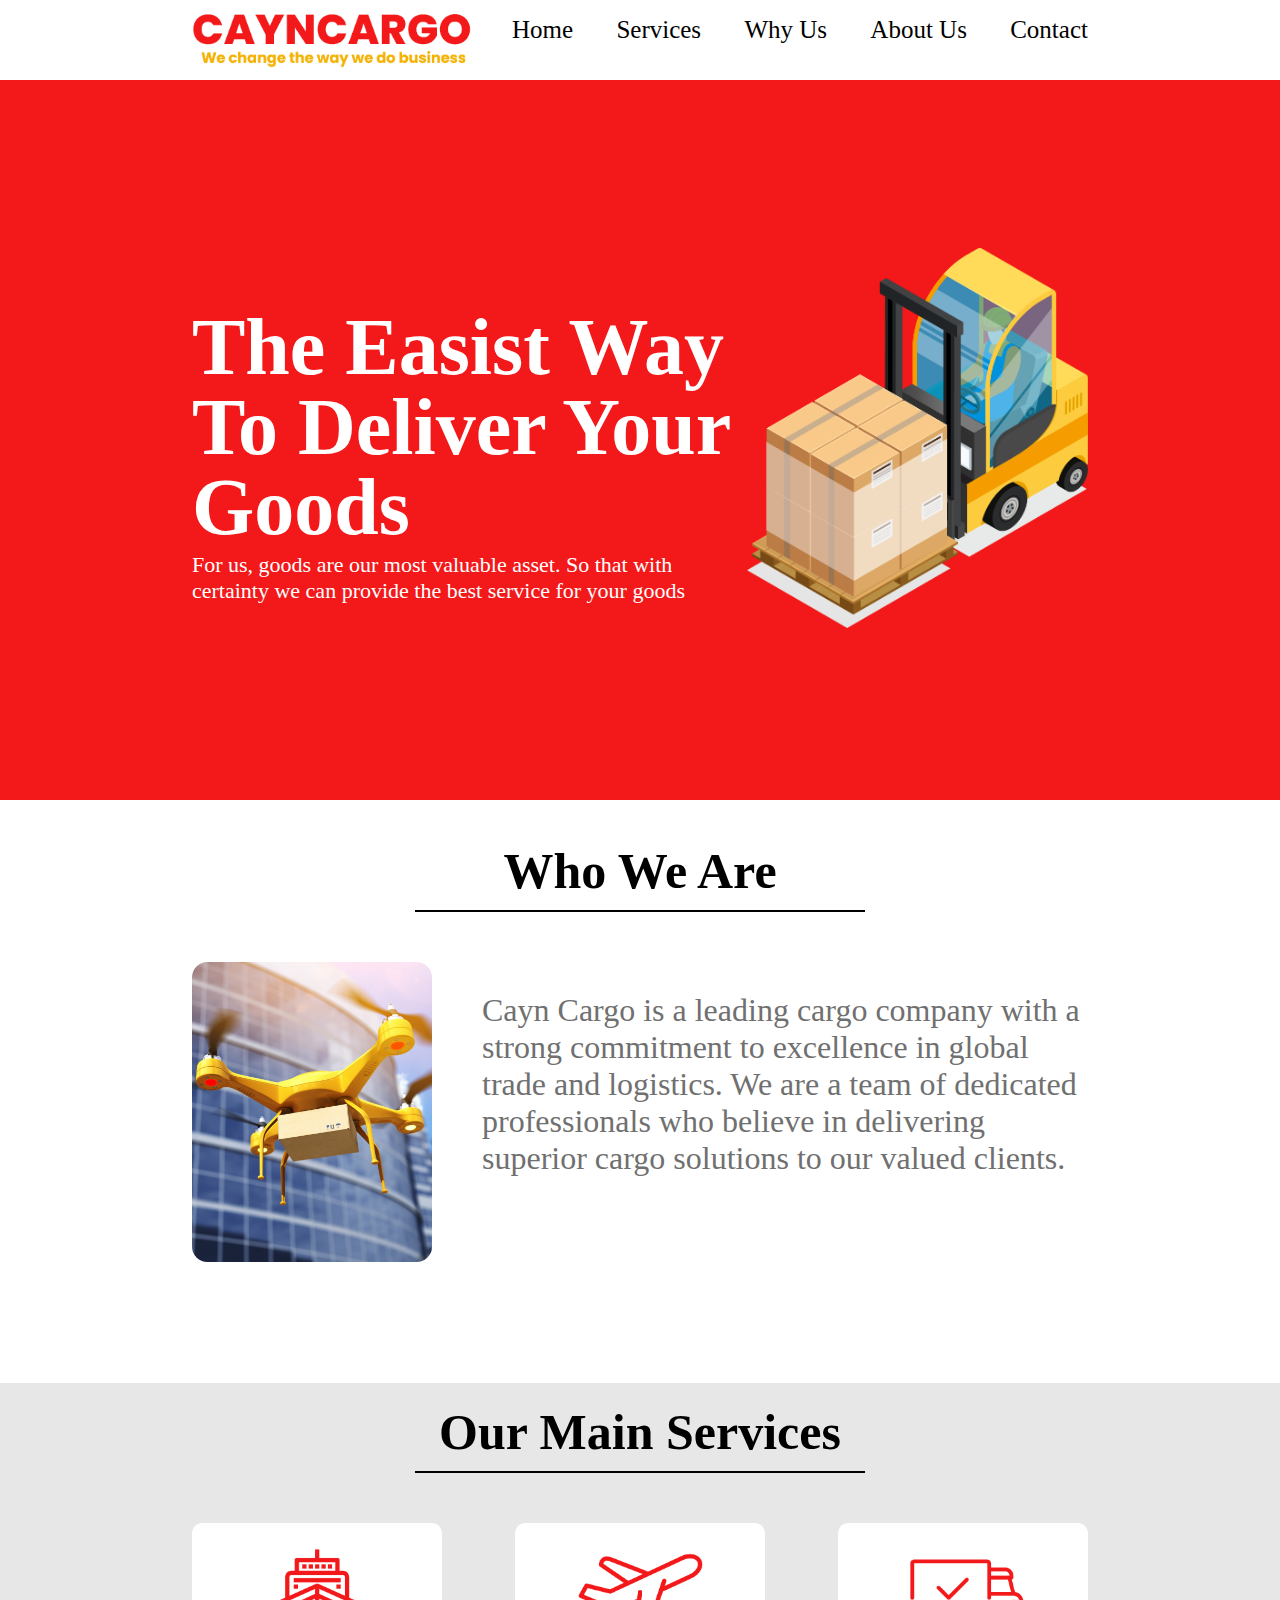
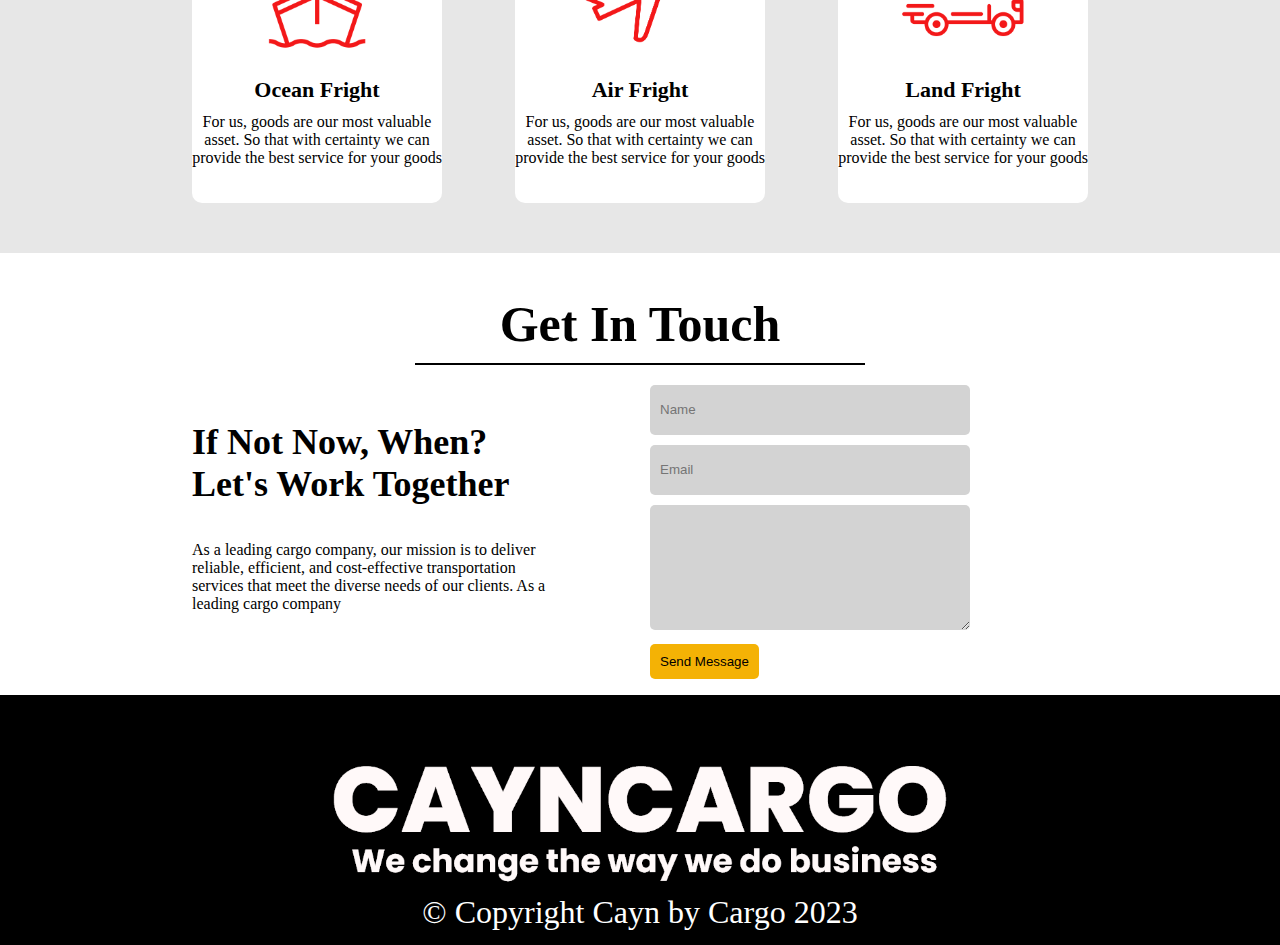
<file: index.html>
<!DOCTYPE html>
<html lang="en">
<head>
    <meta charset="UTF-8">
    <meta http-equiv="X-UA-Compatible" content="IE=edge">
    <meta name="viewport" content="width=device-width, initial-scale=1.0">
    <title>Cayn Cargo</title>    
    <link rel="stylesheet" href="home.css">  
</head>
<body>
    <!-- NAVIGATION HEADER  -->
    <div class="nav-container">
        <div class="sub-container">
        <div class="logo">
            <a href="index.html"><img src="img/logo-1.png" width="280px" alt=""> </a>
        </div>
        <div class="menu">
            <ul>
                <li><a href="index.html">Home</a></li>
                <li><a href="Sevices.html">Services</a></li>
                <li><a href="why us page.html">Why Us</a></li>
                <li><a href="About Page.html">About Us</a></li>
                <li><a href="contact.htm">Contact</a></li>
            </ul>
        </div>
    </div>
    </div>


    <!-- LANDING SECTION  -->
            <div class="landing-container">
                <div class="sub-container">
                    <div class="text">
                        <h1>The Easist Way To Deliver Your Goods</h1>
                        <p>For us, goods are our most valuable asset.
                             So that with certainty we can provide the best service for your goods</p>
                    </div>
                    <div class="image">
                        <img src="img/cargo-final.png" height="380px" alt="">
                    </div>
                </div>
            </div>

        <!-- WHO WE ARE  -->

            <div class="who-container">
                <div class="sub-container">
                    <div class="title">
                        <h2>Who We Are</h2>
                    </div>
                    <div class="divider"></div>
                <div class="contents">
                    <div class="image">
                        <img src="img/drone-image.png" height="300px" alt="">
                    </div>
                    <div class="text">
                        <p>Cayn Cargo is a leading cargo company with a strong 
                            commitment to excellence in global trade and logistics. 
                            We are a team of dedicated professionals who believe in 
                            delivering superior cargo solutions to our valued clients.</p>
                    </div>
                </div>
                </div>
            </div>

        <!-- OUR MAIN SERVICES SECTION  -->

        <div class="services-container">
            <div class="sub-container">
            <div class="title">
                <h2>Our Main Services</h2> </div>
                <div class="divider"></div>
           
            <div class="contents">

                <div class="box-container">
                            <div class="row-img">
                                <img src="img/ocean-icon.png"height="150px" alt="">
                            </div>
                            <div class="row-title">
                                <h3>Ocean Fright</h3>
                            </div>
                            <div class="row-p"><p> For us, goods are our most valuable asset. 
                                So that with certainty we can provide the best service for your goods </p></div>
                </div>

                <div class="box-container1">
                            <div class="row-img">
                                <img src="img/air-icon.png"height="150px" alt="">
                            </div>
                            <div class="row-title">
                                <h3>Air Fright</h3>
                            </div>
                            <div class="row-p"><p> For us, goods are our most valuable asset. 
                                So that with certainty we can provide the best service for your goods </p></div>
                </div>
                <div class="box-container2">
                    <div class="row-img">
                        <img src="img/land-icon.png"height="150px" alt="">
                    </div>
                    <div class="row-title">
                        <h3>Land Fright</h3>
                    </div>
                    <div class="row-p"><p> For us, goods are our most valuable asset. 
                        So that with certainty we can provide the best service for your goods </p></div>
        </div>
            </div>
        </div>
        </div>


        <!-- CONTACT PAGE SECTION  -->

       
        <div class="contact-container">
            <div class="title">
                <h2>Get In Touch</h2> </div>
                <div class="divider"></div>
                <div class="inner-container">
            
            <div class="sub-container">
                
                    <div class="contents">
            <div class="col-text">
                <h3>If Not Now, When? <br>
                    Let's Work Together</h3>
                    <p>As a leading cargo company, our mission is to deliver reliable, 
                        efficient, and cost-effective 
                        transportation services that meet the diverse needs of our clients.
                         As a leading cargo company </p>
            </div>
            

            <div class="col-form">
                <form>
                    <label>  
                        <input type="text" name="text" id="name" placeholder="Name"> <br>
                        <input type="email" name="email" id="email" placeholder="Email"> <br> 
                        <textarea name="" cols="30" rows="7" > </textarea> <br>
                        
                    </label>
                    <button>Send Message</button>

                </form>
            </div>
        </div>
    </div>
</div>
        </div>

        <!-- FOOTER SECTION  -->

        <div class="footer-container">
            <div class="contents">
                <img src="img/logo-2.png" height="150" alt="">
                <h2>&copy;  Copyright Cayn by Cargo 2023</h2>
            </div>
        </div>

</body>
</html>
</file>
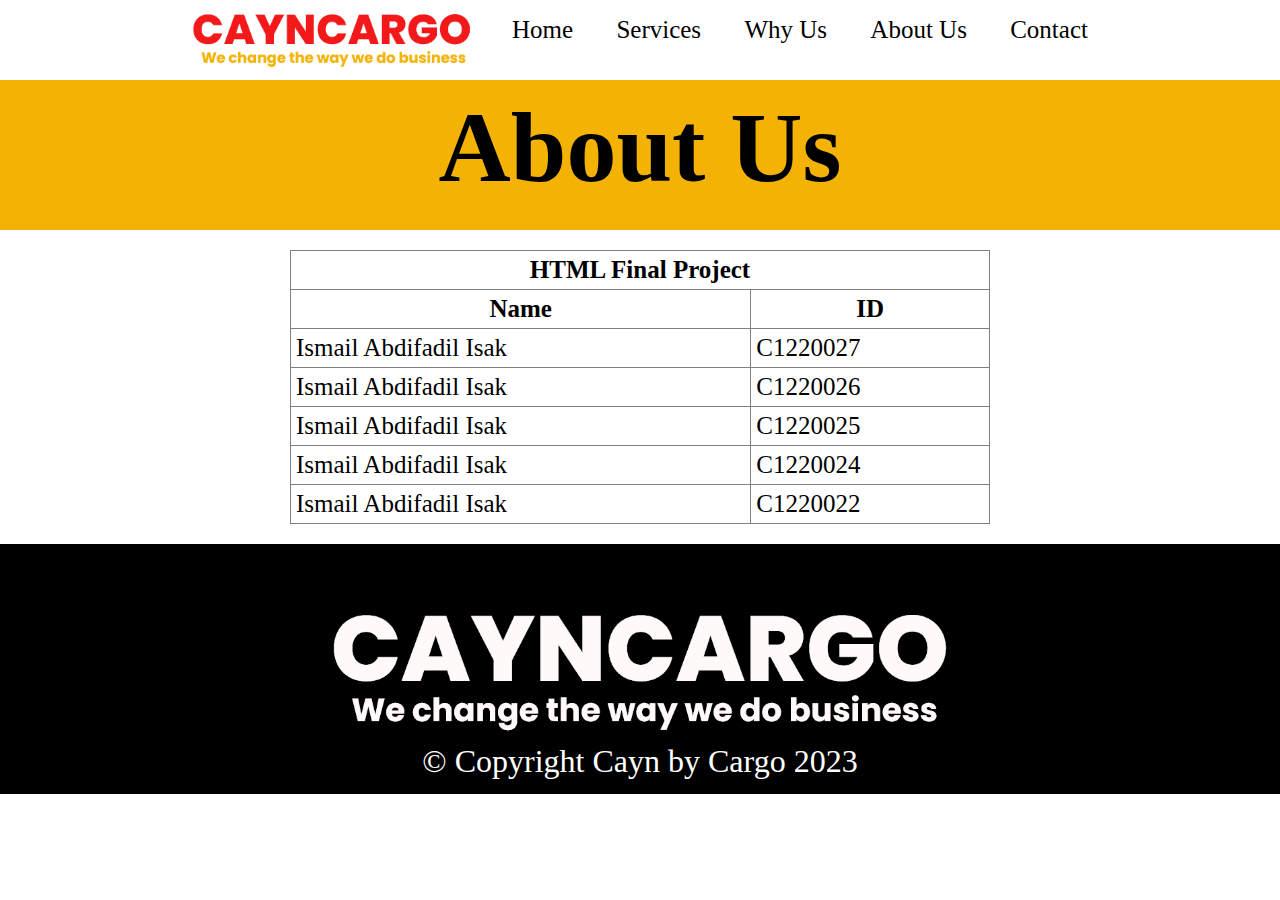
<file: About Page.html>
<!DOCTYPE html>
<html lang="en">
<head>
    <meta charset="UTF-8">
    <meta http-equiv="X-UA-Compatible" content="IE=edge">
    <meta name="viewport" content="width=device-width, initial-scale=1.0">
    <title>Document</title>
    <link rel="stylesheet" href="About.css">
</head>
<body>
     <!-- NAVIGATION HEADER  -->
     <div class="nav-container">
        <div class="sub-container">
        <div class="logo">
            <a href="index.html"><img src="img/logo-1.png" width="280px" alt=""> </a>
        </div>
        <div class="menu">
            <ul>
                <li><a href="index.html">Home</a></li>
                <li><a href="Sevices.html">Services</a></li>
                <li><a href="why us page.html">Why Us</a></li>
                <li><a href="About Page.html">About Us</a></li>
                <li><a href="contact.htm">Contact</a></li>
            </ul>
        </div>
    </div>
    </div>

    <div class="about-us">
        <div class="title">
            <h1>About Us</h1>
        </div>
   
    <div class="container">
    <table border="">
        <tr>
            <th colspan="2">HTML Final Project</th>
        </tr>
        <tr>
            <th>Name</th>
            <th>ID</th>
        </tr>
        <tr>
            <td>Ismail Abdifadil Isak</td>
            <td>C1220027</td>
        </tr>
        <tr>
            <td>Ismail Abdifadil Isak</td>
            <td>C1220026</td>
        </tr>
        <tr>
            <td>Ismail Abdifadil Isak</td>
            <td>C1220025</td>
        </tr>
        <tr>
            <td>Ismail Abdifadil Isak</td>
            <td>C1220024</td>
        </tr>
        <tr>
            <td>Ismail Abdifadil Isak</td>
            <td>C1220022</td>
        </tr>
    </table>
    
</div>
 <!-- FOOTER SECTION  -->

 <div class="footer-container">
    <div class="contents">
        <img src="img/logo-2.png" height="150" alt="">
        <h2>&copy;  Copyright Cayn by Cargo 2023</h2>
    </div>
</div>
</div>
</div>

    
</body>
</html>
</file>
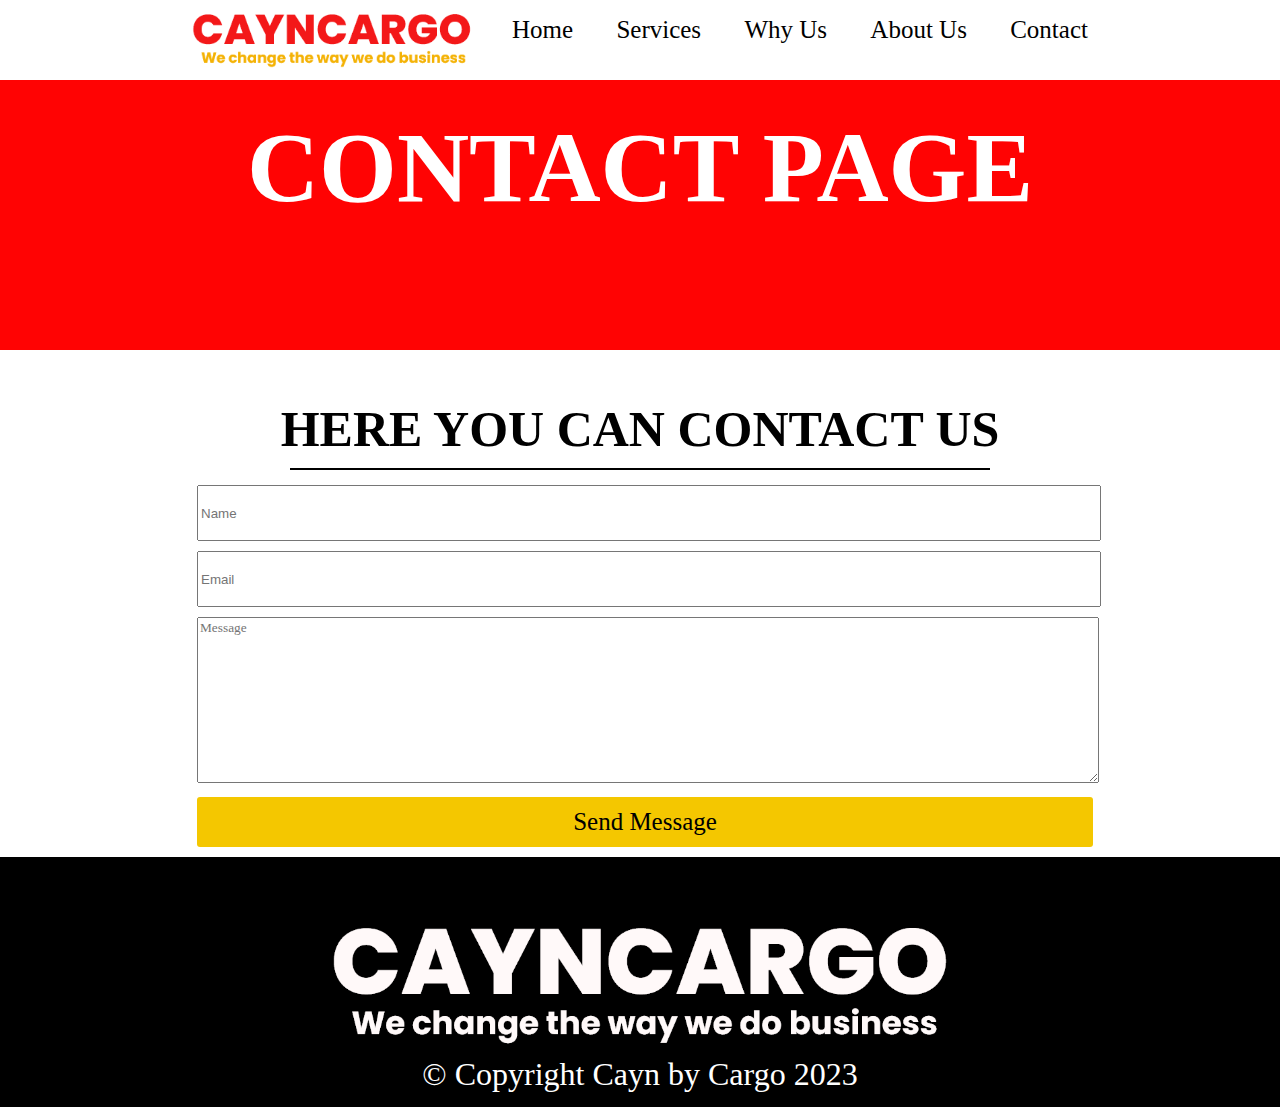
<file: contact.htm>
<!DOCTYPE html>
<html lang="en">
<head>
    <meta charset="UTF-8">
    <meta http-equiv="X-UA-Compatible" content="IE=edge">
    <meta name="viewport" content="width=device-width, initial-scale=1.0">
    <title>Contact Page</title>
    <link rel="stylesheet" href="Contact CSS.css">
</head>
<body>
     <!-- NAVIGATION HEADER  -->
     <div class="nav-container">
        <div class="sub-container">
        <div class="logo">
            <a href="index.html"><img src="img/logo-1.png" width="280px" alt=""> </a>
        </div>
        <div class="menu">
            <ul>
                <li><a href="index.html">Home</a></li>
                <li><a href="Sevices.html">Services</a></li>
                <li><a href="why us page.html">Why Us</a></li>
                <li><a href="About Page.html">About Us</a></li>
                <li><a href="contact.htm">Contact</a></li>
            </ul>
        </div>
    </div>
    </div>

    <div class="contact-page">
        <div class="title">
            <h1>CONTACT PAGE</h1>
        </div>
        <div class="container">
            <h3>HERE YOU CAN CONTACT US</h3>
        <div class="divider"></div>

            <form >
                <label >
                    <input type="text" name="" id="" placeholder="Name"> <br> 
                    <input type="email" name="" id="" placeholder="Email"> <br>
                    <textarea name="text" id="" cols="30" rows="10" placeholder="Message"></textarea>  <br>
                    <button><a href="thanks.html">Send Message</a></button>
                </label>

            </form>

        </div>
         <!-- FOOTER SECTION  -->

         <div class="footer-container">
            <div class="contents">
                <img src="img/logo-2.png" height="150" alt="">
                <h2>&copy;  Copyright Cayn by Cargo 2023</h2>
            </div>
        </div>
    </div>
</body>
</html>
</file>
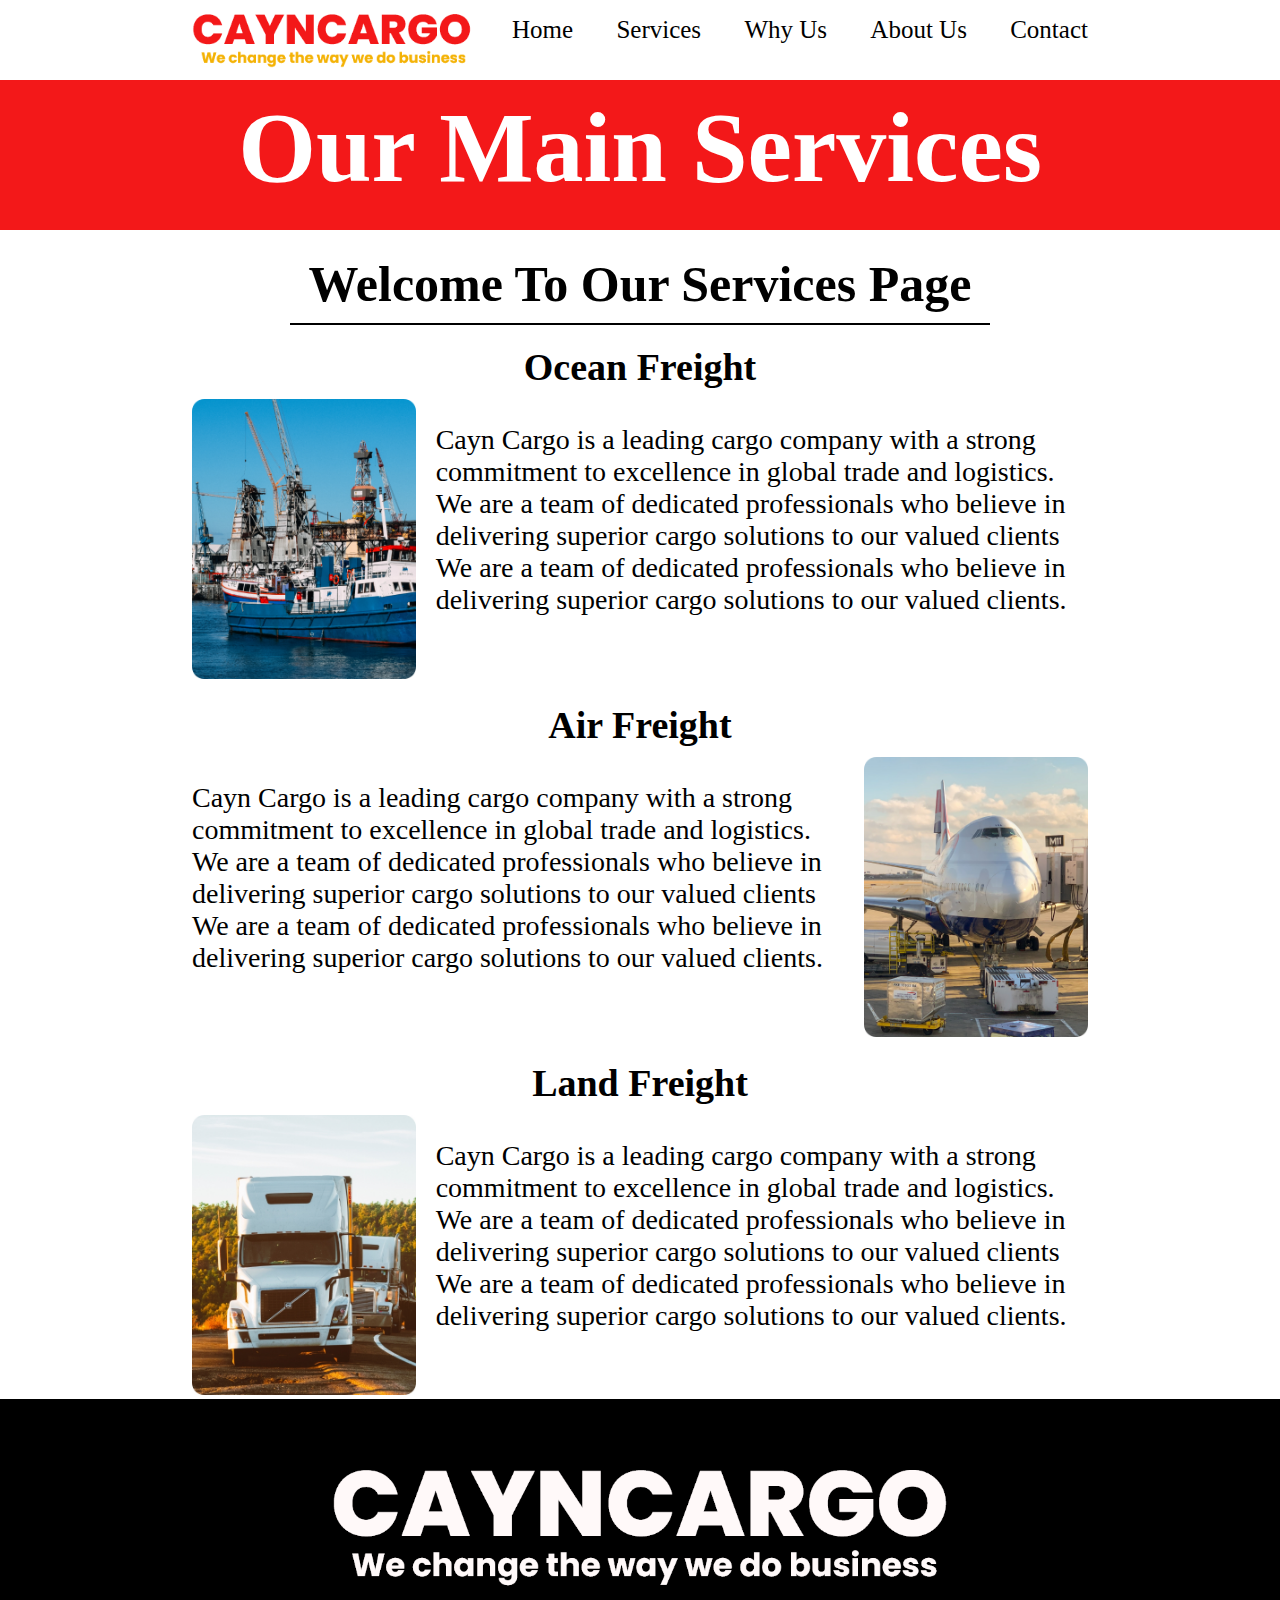
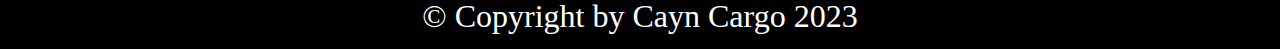
<file: Sevices.html>
<!DOCTYPE html>
<html lang="en">
<head>
    <meta charset="UTF-8">
    <meta http-equiv="X-UA-Compatible" content="IE=edge">
    <meta name="viewport" content="width=device-width, initial-scale=1.0">
    <title>Services Page</title>
    <link rel="stylesheet" href="Services.css">
</head>
<body>
    <!-- NAVIGATION HEADER  -->
    <div class="nav-container">
        <div class="sub-container">
        <div class="logo">
            <a href="index.html"><img src="img/logo-1.png" width="280px" alt=""> </a>
        </div>
        <div class="menu">
            <ul>
                <li><a href="index.html">Home</a></li>
                <li><a href="Sevices.html">Services</a></li>
                <li><a href="why us page.html">Why Us</a></li>
                <li><a href="About Page.html">About Us</a></li>
                <li><a href="contact.htm">Contact</a></li>
            </ul>
        </div>
    </div>
    </div>


    <!-- SERVICES PART  -->
<div class="services-page">
    <div class="title">
        <h1>Our Main Services</h1>
    <div class="container">
        <h3>Welcome To Our Services Page</h3>
        <div class="divider"></div>
        
        
                <div class="heading">
                    <h4>Ocean Freight</h4>
                </div>
                <div class="contents1">
                    <div class="col-image1">
                        <img src="img/Ocean Freight.png" height="280px" alt="">
                    </div>
                    <div class="col-text1">
                        <p>Cayn Cargo is a leading cargo company with a strong commitment to excellence in 
                            global trade and logistics. We are a team of dedicated professionals 
                            who believe in delivering superior cargo solutions to our valued clients We 
                            are a team of dedicated professionals 
                            who believe in delivering superior cargo solutions to our valued clients.</p>
                    </div>
                </div>

                <div class="heading">
                    <h4>Air Freight</h4>
                </div>
                <div class="contents2">
                    <div class="col-text2">
                        <p>Cayn Cargo is a leading cargo company with a strong commitment to excellence in 
                            global trade and logistics. We are a team of dedicated professionals 
                            who believe in delivering superior cargo solutions to our valued clients We 
                            are a team of dedicated professionals 
                            who believe in delivering superior cargo solutions to our valued clients.</p>
                    </div>
                    <div class="col-image2">
                        <img src="img/air freight.png" height="280px" alt="">
                    </div>
                    
                </div>

                <div class="heading">
                    <h4>Land Freight</h4>
                </div>
                <div class="contents3">
                    <div class="col-image3">
                        <img src="img/land freight.jpg" height="280px" alt="">
                    </div>
                    <div class="col-text3">
                        <p>Cayn Cargo is a leading cargo company with a strong commitment to excellence in 
                            global trade and logistics. We are a team of dedicated professionals 
                            who believe in delivering superior cargo solutions to our valued clients We 
                            are a team of dedicated professionals 
                            who believe in delivering superior cargo solutions to our valued clients.</p>
                    </div>
                </div>

          <!-- FOOTER SECTION  -->

    <div class="footer-container">
        <div class="contents">
            <img src="img/logo-2.png" height="150" alt="">
            <h2>&copy;  Copyright by Cayn Cargo 2023</h2>
        </div>
    </div>                  
       
    </div>
    </div>

</div>
</body>
</html>
</file>
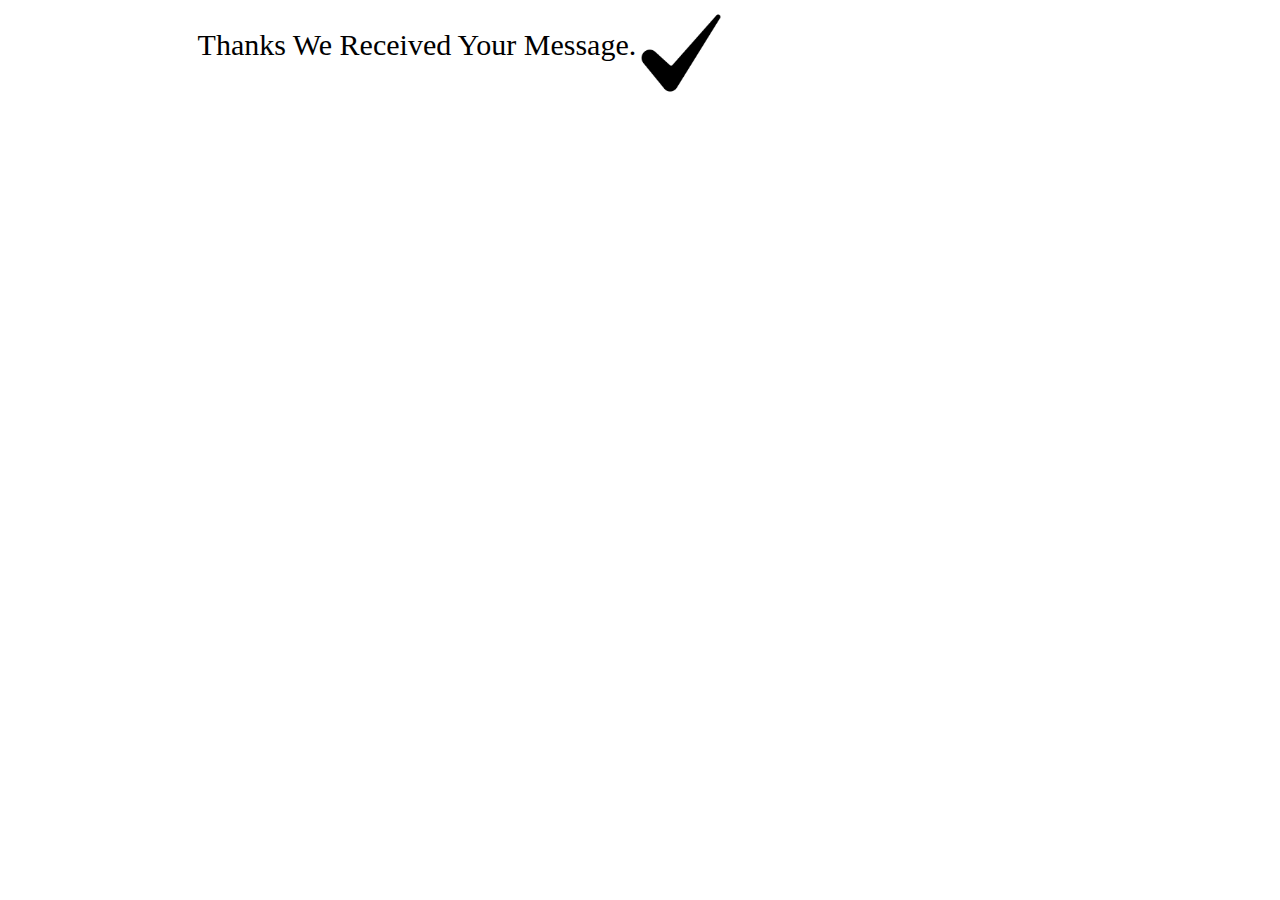
<file: thanks.html>
<!DOCTYPE html>
<html lang="en">
<head>
    <meta charset="UTF-8">
    <meta http-equiv="X-UA-Compatible" content="IE=edge">
    <meta name="viewport" content="width=device-width, initial-scale=1.0">
    <title>Document</title>
    <style>
        .container{
            display: flex;
            width: 70%;
            height: 100px;
            margin: auto;
        }
        .container img{
            height: 90px;
        }
        .container h1{
            font-size: 30px;
            font-family: roboto;
            font-weight: 400;
            text-align: center;
    
        }
    </style>
</head>
<body>
    <div class="container">
        <h1>Thanks We Received Your Message.</h1>
        <img src="img/tick.png" alt="">
    </div>
</body>
</html>
</file>
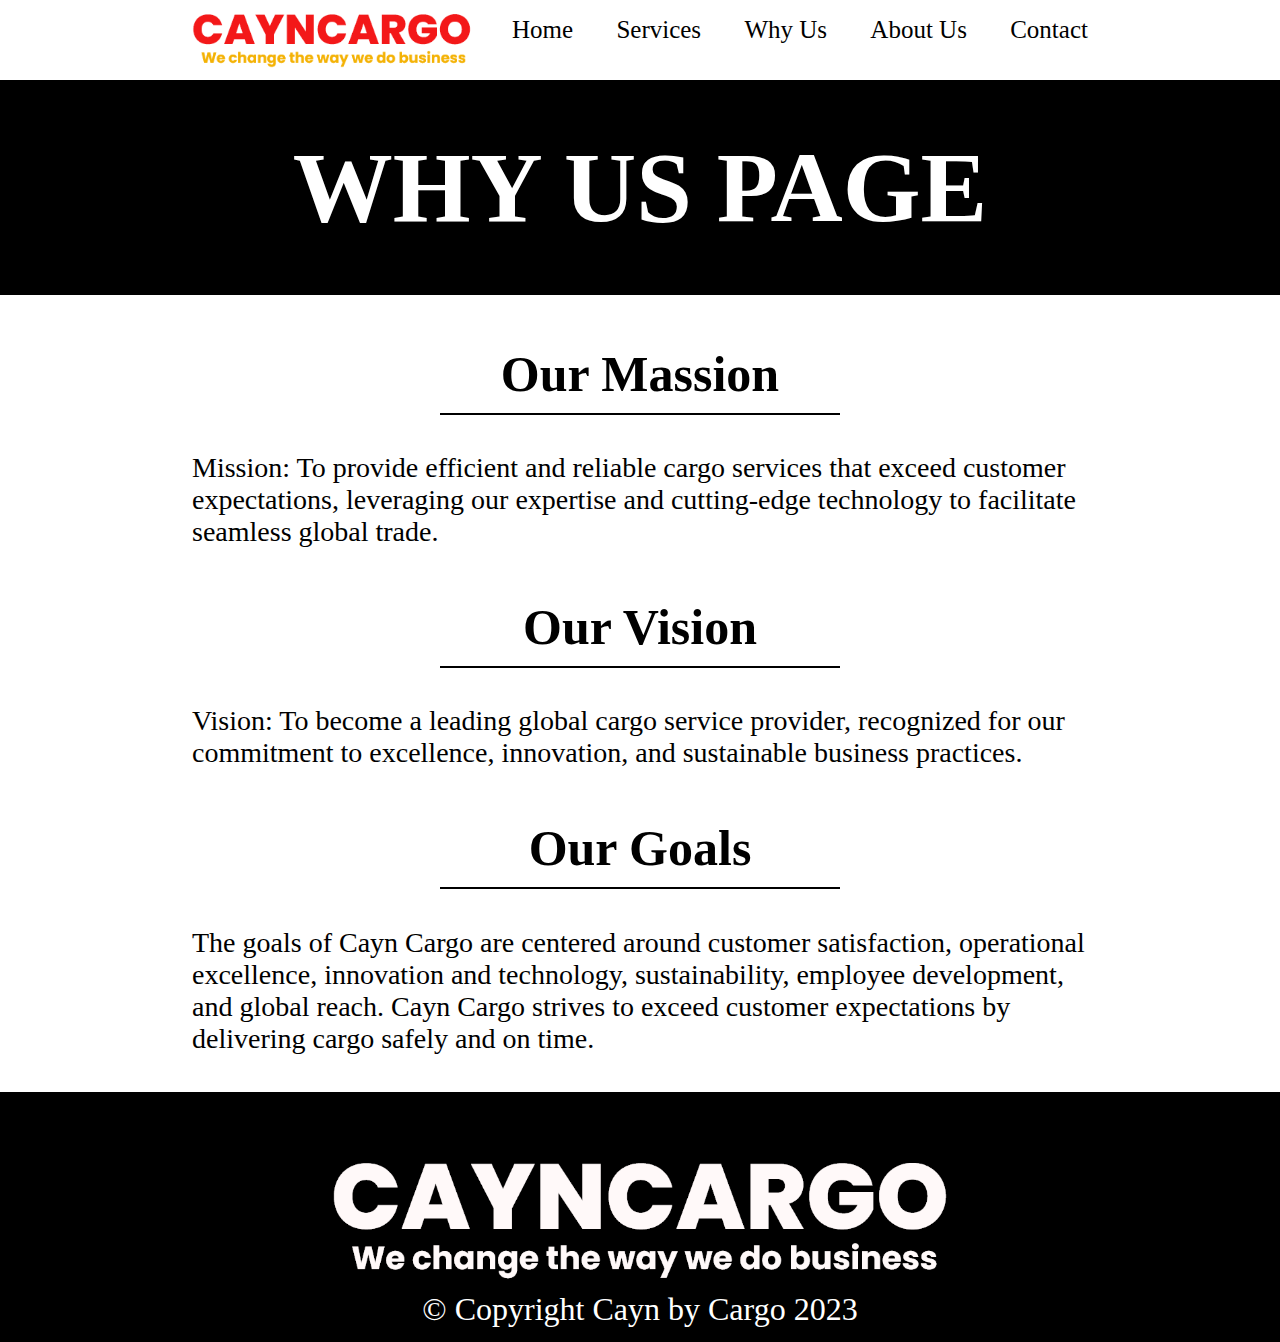
<file: why us page.html>
<!DOCTYPE html>
<html lang="en">
<head>
    <meta charset="UTF-8">
    <meta http-equiv="X-UA-Compatible" content="IE=edge">
    <meta name="viewport" content="width=device-width, initial-scale=1.0">
    <title>Document</title>
    <link rel="stylesheet" href="why us page.css">
</head>
<body>

    <!-- NAVIGATION HEADER  -->
    <div class="nav-container">
        <div class="sub-container">
        <div class="logo">
            <a href="index.html"><img src="img/logo-1.png" width="280px" alt=""> </a>
        </div>
        <div class="menu">
            <ul>
                <li><a href="index.html">Home</a></li>
                <li><a href="Sevices.html">Services</a></li>
                <li><a href="why us page.html">Why Us</a></li>
                <li><a href="About Page.html">About Us</a></li>
                <li><a href="contact.htm">Contact</a></li>
            </ul>
        </div>
    </div>
    </div>

    <div class="why_us">
        <div class="title">
            <h1>WHY US PAGE</h1>
        </div>
        <div class="container">
            <h3>Our Massion</h3>
            <div class="divider"></div>
            <h4>Mission:
            To provide efficient and reliable cargo services that 
            exceed customer expectations, leveraging our expertise 
            and cutting-edge technology 
            to facilitate seamless global trade.</h4>

            <h3>Our Vision</h3>
            <div class="divider"></div>
            <h4>Vision:
                To become a leading global cargo service provider, recognized for our commitment to excellence, innovation, 
                and sustainable business practices.</h4>

            <h3>Our Goals</h3>
            <div class="divider"></div>
            <h4>The goals of Cayn Cargo are centered around customer satisfaction, operational excellence, 
                innovation and technology, sustainability, employee development, and global reach. 
                Cayn Cargo strives to exceed customer expectations by delivering cargo safely and on time. 
               </h4>


        </div>

         <!-- FOOTER SECTION  -->

         <div class="footer-container">
            <div class="contents">
                <img src="img/logo-2.png" height="150" alt="">
                <h2>&copy;  Copyright Cayn by Cargo 2023</h2>
            </div>
        </div>
    </div>
    </div>
</body>
</html>
</file>
<file: home.css>
body{
    margin: 0;
    padding: 0;
}

.nav-container{ 
width: 100%;
height: 80px;
}
.nav-container .sub-container{
width: 70%;
height: 80px;
margin: auto;
display: flex;
}

.nav-container .menu{
flex: 1;
}
.nav-container ul{
list-style: none;
display: flex;
justify-content: space-between;
}
.nav-container ul li a{
color: rgb(0, 0, 0);
text-decoration: none;
font-size: 25px;
font-family: roboto; 
}  

/* LANDING PAGE SECTION  */

.landing-container{
    width: 100%;
    height: 80vh;
    background-color: #F31819;
    margin-top: 0;
}
.landing-container .sub-container{
    width: 70%;
    height: 100%;
    margin: auto;
    display: flex;
    align-items: center;
}
.landing-container h1{
    color: white;
    font-size: 80px;
    font-family: roboto;
    line-height: 1;
    margin-bottom: 0;
}
.landing-container p{
    color: white;
    font-size: 22px;
    margin-top: 5PX;
    font-family: roboto;
    margin-right: 10px;
}

/* WHO WE ARE PAGE SECTION  */

.who-container{
    width: 100%;
    height: 500px;
}
.who-container .sub-container{
    width: 70%;
    height: 100%;
    margin: auto;
}
.who-container h2{
    font-size: 50px;
    font-family: roboto;
    text-align: center;
    margin-bottom: 10px;
}
.who-container .divider{
    border-bottom: 2px solid black;
    width: 450px;
    margin: auto;
    margin-top: 0;
}
.who-container .image{
    margin-top: 50px;
}
.who-container .contents{
    display: flex;
}
.who-container p{
    font-size: 32px;
    font-family: roboto;
   margin-top: 80px;
   margin-left: 50px;
   color: #707070;
}


/* OUR MAIN SERVICES  */

.services-container{
width: 100%;
height: 470px;
background-color: #E7E7E7;
}
.services-container .sub-container{
width: 70%;
height: 100%;
margin: auto;
}
.services-container .contents{
display: flex;
justify-content: space-between;
}
.box-container{
width: 250px;
height: 280px;
background-color: #ffffff;
border-radius: 10px;
text-align: center;
}
.box-container h3{
margin: 0;
font-family: roboto;
font-size: 22px;
font-weight: 800;


}
.box-container p{
font-family: roboto;
font-size: 16px;
margin-top: 10px ;
}

.box-container1{
width: 250px;
height: 280px;
background-color: #ffffff;
border-radius: 10px;
text-align: center;
}
.box-container1 h3{
margin: 0;
font-family: roboto;
font-size: 22px;
font-weight: 800;

}
.box-container1 p{
font-family: roboto;
font-size: 16px;
margin-top: 10px ;
}

.box-container2{
width: 250px;
height: 280px;
background-color: #ffffff;
border-radius: 10px;
text-align: center;
}
.box-container2 h3{
margin: 0;
font-family: roboto;
font-size: 22px;
font-weight: 800;

}
.box-container2 p{
font-family: roboto;
font-size: 16px;
margin-top: 10px ;
}

.services-container h2{
    font-size: 50px;
    font-family: roboto;
    text-align: center;
    margin-bottom: 10px;
    padding-top: 20px;
   
}

.services-container .divider{
    border-bottom: 2px solid black;
    width: 450px;
    margin: auto;
    margin-top: 0;
}
.services-container .contents{
margin-top: 50px;
}

/* CONTACT PAGE SECTION */

.contact-container{
width: 100%;
height: 400px;
}
.contact-container .sub-container{
width: 70%;
height: 100%;
margin: auto;
}

.contact-container h2{

font-size: 50px;
font-family: roboto;
text-align: center;
margin-bottom: 10px;
}
.contact-container .divider{
    border-bottom: 2px solid black;
    width: 450px;
    margin: auto;
    margin-top: 0;

}
.contact-container .contents{
display: flex;
padding-top: 20px;
}
.contact-container .col-text{
flex: 2;

}
.col-text h3{
font-size: 36px;
font-family: roboto;
font-weight: 700;
}
.col-text p{
font-size: 16px;
font-family: roboto;
font-weight:400;
margin-right: 80px;
}
.contact-container .col-form{
flex: 2;
padding-left: 20px;
}
input{
padding: 10px;
margin-bottom: 10px;
border: none;
height: 30px;
width: 300px;
border-radius: 5px;
background-color: lightgray;

}
textarea{
padding: 10px;
margin-bottom: 10px;
border: none;
width: 300px;
border-radius: 5px;
background-color: lightgrey;

}
button{
border: none;
padding: 10px;
background-color: #F4B205;
border-radius: 5px;
}


/* FOOTER SECTION  */

.footer-container{
width: 100%;
height: 250px;
background-color: black;
}
.footer-container .contents{
text-align: center;
padding-top: 40px;
}
.footer-container h2{
color: white;
font-family: roboto;
font-size: 32px;
font-weight: 300;
margin-top: 5px;
}
</file>
<file: About.css>
body{
    margin: 0;
    padding: 0;
}
/* NAVIGATION PAGE PART  */

.nav-container{ 
    width: 100%;
    height: 80px;
}
.nav-container .sub-container{
    width: 70%;
    height: 80px;
    margin: auto;
    display: flex;
}

.nav-container .menu{
    flex: 1;
}
.nav-container ul{
    list-style: none;
    display: flex;
    justify-content: space-between;
}
.nav-container ul li a{
    color: rgb(0, 0, 0);
    text-decoration: none;
    font-size: 25px;
    font-family: roboto; 
}  




.about-us{
    width: 100%;
    height: auto;

}
.about-us .title{
    width: 100;
    background-color: #F4B205;
    height: 150px;
}
.about-us .title h1{
    font-size: 100px;
    color: rgb(0, 0, 0);
    margin: 0;
    text-align: center;
    padding-top: 10px;
    font-family: roboto;
}  

.about-us .container{
width: 70%;
margin: auto;
}
table{
border-collapse: collapse;
width: 700px;
margin: auto;
margin-top: 20px;
font-family: roboto;
font-size: 25px;
margin-bottom: 20px;
}
th,td{
padding: 5px;
}



/* FOOTER SECTION  */

.footer-container{
    width: 100%;
    height: 250px;
    background-color: black;
    }
    .footer-container .contents{
    text-align: center;
    padding-top: 40px;
    }
    .footer-container h2{
    color: white;
    font-family: roboto;
    font-size: 32px;
    font-weight: 300;
    margin-top: 5px;
    }
</file>
<file: Contact CSS.css>
body{
    margin: 0;
    padding: 0;
}
/* NAVIGATION PAGE PART  */

.nav-container{ 
    width: 100%;
    height: 80px;
}
.nav-container .sub-container{
    width: 70%;
    height: 80px;
    margin: auto;
    display: flex;
}

.nav-container .menu{
    flex: 1;
}
.nav-container ul{
    list-style: none;
    display: flex;
    justify-content: space-between;
}
.nav-container ul li a{
    color: rgb(0, 0, 0);
    text-decoration: none;
    font-size: 25px;
    font-family: roboto; 
}  

.contact-page .title{
width: 100;
background-color: #ff0303;
height: 30vh;
}
.contact-page .title h1{
font-size: 100px;
color: white;
margin: 0;
text-align: center;
padding-top: 30px;
font-family: roboto;
}

.contact-page .container{
width: 70%;
margin: auto;
}

.contact-page .container h3{
font-size: 50px;
font-family: roboto;
text-align: center;
margin-bottom: 10px;
}
.contact-page .divider{
border-bottom: 2px solid black;
width: 700px;
margin: auto;
margin-top: 0;
}
form{
    margin-top: 10px;
}

label input{
margin: auto;
width: 100%;
height: 50px;
margin: 5px;

}
label textarea{
margin: 5px;
width:100%;
font-family: roboto;
color: #686767;
}
button{
width: 100%;
height: 50px;
margin: 5px;
margin-bottom: 10PX;
background-color: #f4c700;
border: none;
border-radius: 3px;

}
button a{
font-size: 25px;
text-decoration: none;
color: black;
font-family: roboto;
}


/* FOOTER SECTION  */

.footer-container{
    width: 100%;
    height: 250px;
    background-color: black;
    }
    .footer-container .contents{
    text-align: center;
    padding-top: 40px;
    }
    .footer-container h2{
    color: white;
    font-family: roboto;
    font-size: 32px;
    font-weight: 300;
    margin-top: 5px;
    }
</file>
<file: Services.css>
body{
    margin: 0;
    padding: 0;
}


/* NAVIGATION PAGE PART  */

.nav-container{ 
    width: 100%;
    height: 80px;
}
.nav-container .sub-container{
    width: 70%;
    height: 80px;
    margin: auto;
    display: flex;
}

.nav-container .menu{
    flex: 1;
}
.nav-container ul{
    list-style: none;
    display: flex;
    justify-content: space-between;
}
.nav-container ul li a{
    color: rgb(0, 0, 0);
    text-decoration: none;
    font-size: 25px;
    font-family: roboto; 
}  



/* SERVICES PAGE PART  */




.services-page .title{
    width: 100;
    background-color: #F31819;
    height: 150px;
}
.services-page .title h1{
    font-size: 100px;
    color: white;
    margin: 0;
    text-align: center;
    padding-top: 10px;
    font-family: roboto;
}


.services-page .container h3{
    font-size: 50px;
    font-family: roboto;
    text-align: center;
    margin-bottom: 10px;
}
.services-page .divider{
    border-bottom: 2px solid black;
    width: 700px;
    margin: auto;
    margin-top: 0;
}


.services-page .heading h4{
    font-size: 38px;
    font-family: roboto;
    text-align: center;
    margin-top: 20px;
    margin-bottom: 10px;

}

/* 1 */
.services-page .contents1{
    width: 70%;
    height: 100%;
    margin: auto;
    display: flex;
    
}

.services-page .col-text1 p{
    font-size: 28px;
    font-family: roboto;
    margin-top: 25px;
    margin-left: 20px;
}

/* 2 */
.services-page .contents2{
    width: 70%;
    height: 100%;
    margin: auto;
    display: flex;
    
}

.services-page .col-text2 p{
    font-size: 28px;
    font-family: roboto;
    margin-top: 25px;
    margin-right: 20px;
}

/* 3 */

.services-page .contents3{
    width: 70%;
    height: 100%;
    margin: auto;
    display: flex;
    
}

.services-page .col-text3 p{
    font-size: 28px;
    font-family: roboto;
    margin-top: 25px;
    margin-left: 20px;
}

 /* FOOTER SECTION  */

 .footer-container{
    width: 100%;
    height: 250px;
    background-color: black;
}
.footer-container .contents{
    text-align: center;
    padding-top: 40px;
}
.footer-container h2{
    color: white;
    font-family: roboto;
    font-size: 32px;
    font-weight: 300;
    margin-top: 5px;
}
</file>
<file: why us page.css>
body{
    margin: 0;
    padding: 0;
}

/* NAVIGATION PAGE PART  */

.nav-container{ 
    width: 100%;
    height: 80px;
}
.nav-container .sub-container{
    width: 70%;
    height: 80px;
    margin: auto;
    display: flex;
}

.nav-container .menu{
    flex: 1;
}
.nav-container ul{
    list-style: none;
    display: flex;
    justify-content: space-between;
}
.nav-container ul li a{
    color: rgb(0, 0, 0);
    text-decoration: none;
    font-size: 25px;
    font-family: roboto; 
}  

.why_us{
    width: 100%;
    height: auto;
}

.why_us .title h1{
    margin-top: 0;
    font-size: 100px;
    background-color: rgb(0, 0, 0);
    padding: 50px;
    color: white;
    font-family: roboto;
    text-align: center;
    margin-bottom: 0;
}
.why_us .container{
    width: 70%;
    margin: auto;
}
.why_us .container h3{
    font-size: 50px;
    font-family: roboto;
    text-align: center;
    margin-bottom: 10px;
}
/* known   */
.why_us .divider{
    border-bottom: 2px solid black;
    width: 400px;
    margin: auto;
    margin-top: 0;
    }

    /* known  */


    h4{
        font-size: 28px;
        font-family: roboto;
        font-weight: 400;
    }


     /* FOOTER SECTION  */

 .footer-container{
    width: 100%;
    height: 250px;
    background-color: black;
}
.footer-container .contents{
    text-align: center;
    padding-top: 40px;
}
.footer-container h2{
    color: white;
    font-family: roboto;
    font-size: 32px;
    font-weight: 300;
    margin-top: 5px;
}
</file>
